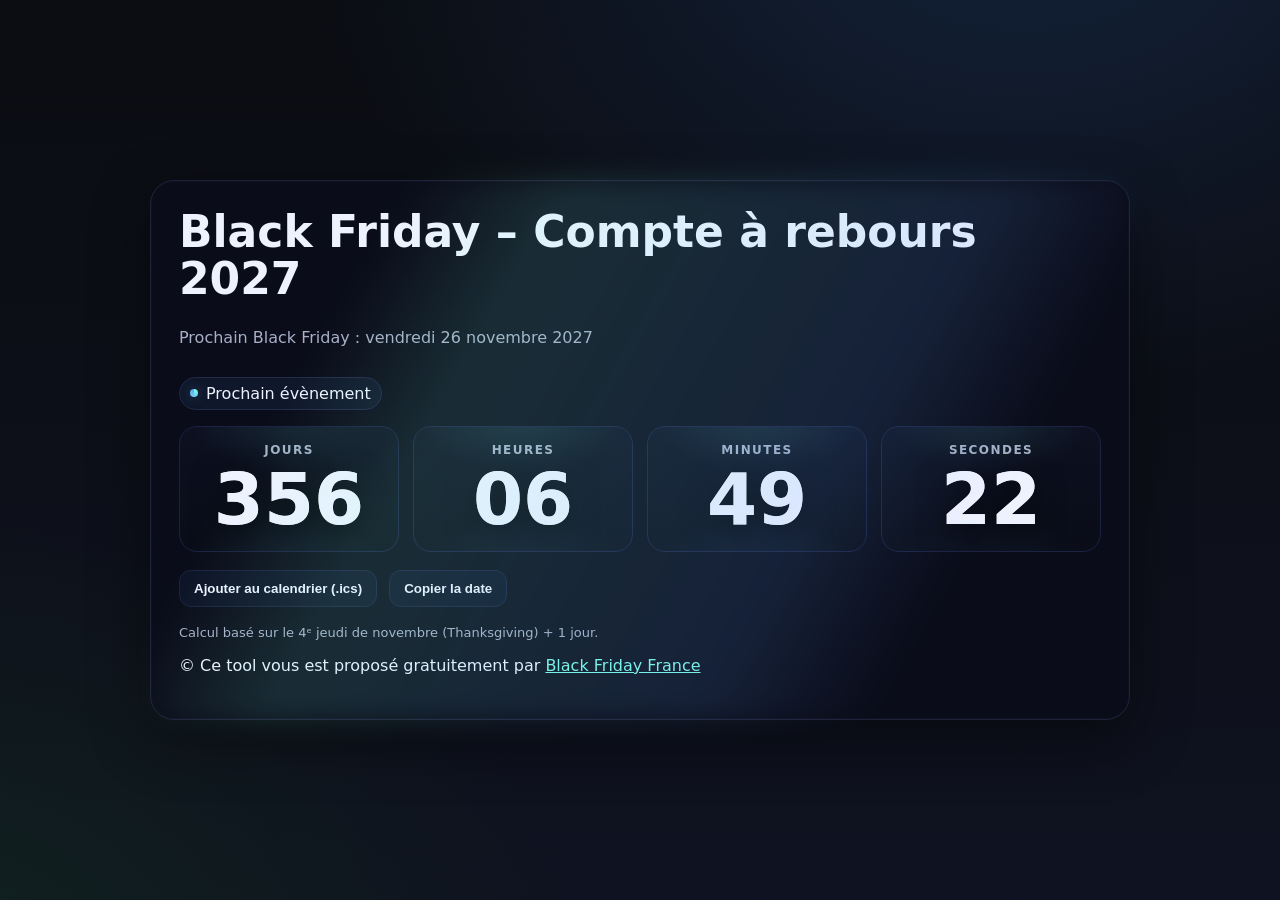
<file: index.html>
<!doctype html>
<html lang="fr">
<head>
  <meta charset="utf-8" />
  <meta name="viewport" content="width=device-width, initial-scale=1" />
  <title>Black Friday – Compte à rebours</title>
  <meta name="description" content="Compte à rebours Black Friday, auto mise à jour chaque année, affichage Today le jour J, reset automatique le lendemain." />
  <link rel="stylesheet" href="assets/css/style.css">
</head>
<body>
  <div class="shell">
    <main class="card" role="region" aria-labelledby="title">
      <header>
        <h1 id="title">Black Friday – Compte à rebours <span class="year" id="yearLabel"></span></h1>
        <p class="sub" id="dateLabel">Calcul automatique de la date chaque année (4ᵉ jeudi de novembre + 1 jour).</p>
      </header>

      <div class="status">
        <span class="pill"><span class="dot" aria-hidden="true"></span><span id="statusText">Initialisation…</span></span>
      </div>

      <section aria-live="polite" aria-atomic="true">
        <div class="grid" id="grid">
          <div class="tile"><div class="label">Jours</div><div class="value" id="d">0</div></div>
          <div class="tile"><div class="label">Heures</div><div class="value" id="h">0</div></div>
          <div class="tile"><div class="label">Minutes</div><div class="value" id="m">0</div></div>
          <div class="tile"><div class="label">Secondes</div><div class="value" id="s">0</div></div>
        </div>
        <div id="todayBanner" class="today" style="display:none; margin-top:12px"><span class="burst" aria-hidden="true"></span> Today</div>
      </section>

      <div class="cta">
        <button class="btn" id="addCalendar">Ajouter au calendrier (.ics)</button>
        <button class="btn" id="copyDate">Copier la date</button>
      </div>

      <footer id="foot"></footer>
      <p>&copy; Ce tool vous est proposé gratuitement par <a href="https://black-friday-france.com/" target="_blank" rel="noopener">Black Friday France</a></p>
    </main>
  </div>

  <script src="assets/js/main.js" defer></script>
</body>
</html>
</file>
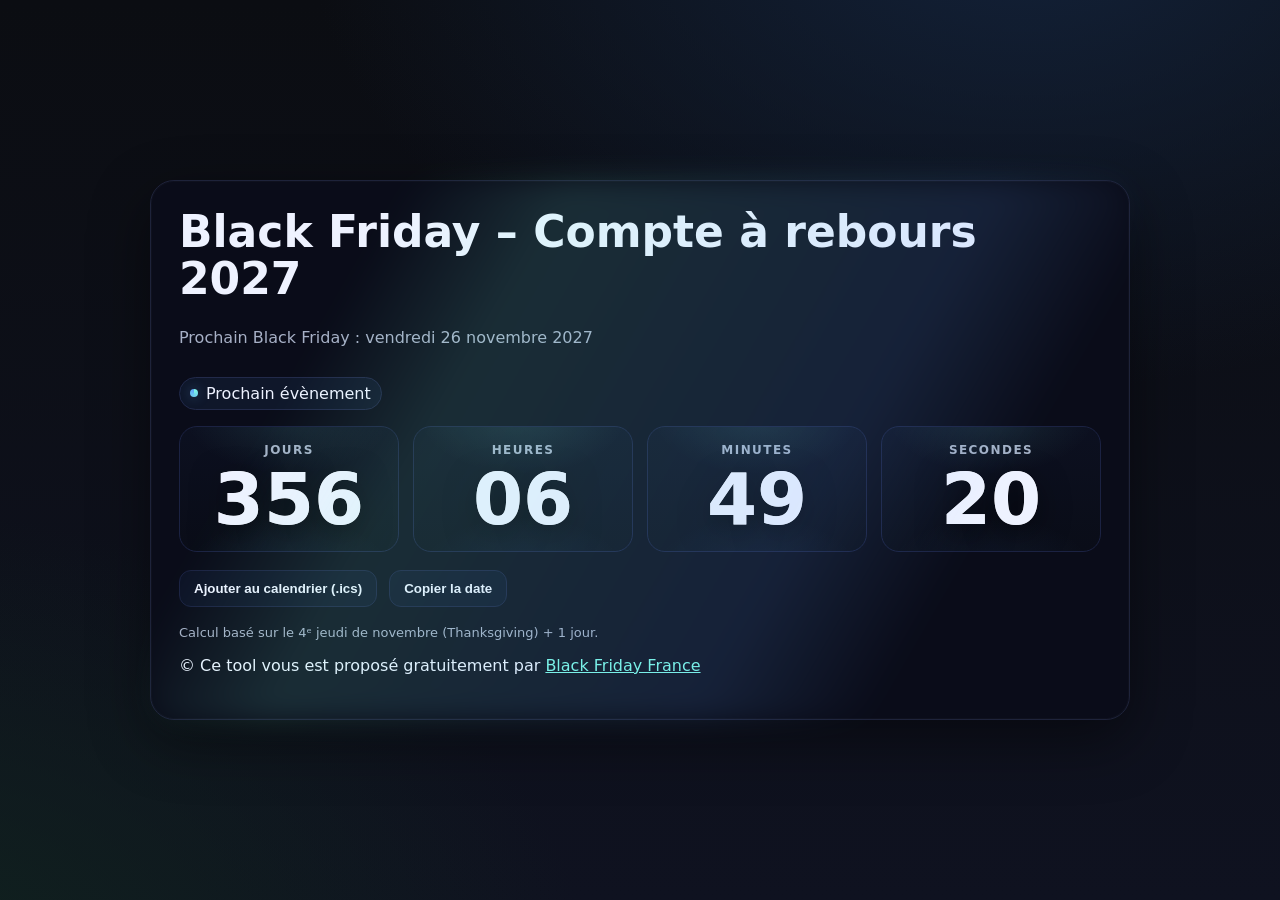
<file: demo.html>
<!doctype html>
<html lang="fr">
<head>
  <meta charset="utf-8" />
  <meta name="viewport" content="width=device-width, initial-scale=1" />
  <title>Black Friday – Compte à rebours</title>
  <meta name="description" content="Compte à rebours Black Friday, auto mise à jour chaque année, affichage Today le jour J, reset automatique le lendemain." />
  <style>
    :root{
      --bg:#0b0d12; --bg2:#0f1220; --card:#121525; --ink:#eef2ff; --muted:#a7b0c6;
      --accent:#7df9e6; --accent2:#60a5fa; --glow:rgba(96,165,250,.35);
    }
    *{box-sizing:border-box}
    html,body{height:100%}
    body{margin:0;background:radial-gradient(1200px 800px at 80% -10%, #13223a 0%, transparent 60%),
                         radial-gradient(1200px 800px at -10% 110%, #10231e 0%, transparent 60%),
                         linear-gradient(180deg,var(--bg),var(--bg2));
         color:var(--ink); font-family:Inter, ui-sans-serif, system-ui, -apple-system, Segoe UI, Roboto, Ubuntu, 'Helvetica Neue', Arial, sans-serif;}

    .shell{min-height:100%; display:grid; place-items:center; padding:24px}
    .card{width:min(980px,100%); background:color-mix(in oklab, var(--card) 80%, black 20%);
          border:1px solid #1e233a; border-radius:24px; padding:28px; position:relative;
          box-shadow:0 20px 60px rgba(0,0,0,.45), 0 0 0 1px rgba(255,255,255,.02) inset;}
    .card::after{content:""; position:absolute; inset:-2px; border-radius:26px; pointer-events:none;
                 background:linear-gradient(120deg, transparent 0 20%, color-mix(in oklab, var(--accent) 40%, transparent) 33%, color-mix(in oklab, var(--accent2) 40%, transparent) 66%, transparent 80%);
                 filter:blur(14px); opacity:.35;}

    header{display:flex; flex-wrap:wrap; gap:10px; align-items:baseline; justify-content:space-between}
    h1{font-size:clamp(28px,5vw,44px); line-height:1.05; margin:0}
    .sub{color:var(--muted); font-size:clamp(14px,2.5vw,16px)}

    .status{display:flex; gap:12px; align-items:center; margin:14px 0 6px}
    .pill{display:inline-flex; align-items:center; gap:8px; padding:6px 10px; border-radius:999px;
          background:#0f172a; border:1px solid #222a4a; color:var(--ink);}
    .dot{width:8px; height:8px; border-radius:50%; background:conic-gradient(from 0deg, var(--accent), var(--accent2)); box-shadow:0 0 12px var(--glow)}

    .grid{display:grid; grid-template-columns:repeat(4, minmax(0,1fr)); gap:14px; margin-top:16px}
    @media (max-width:700px){ .grid{grid-template-columns:repeat(2, minmax(0,1fr));} }

    .tile{background:linear-gradient(180deg, #0c1020, #0a0d18); border:1px solid #1b2242; border-radius:18px; padding:16px; text-align:center; position:relative; overflow:hidden}
    .tile::before{content:""; position:absolute; inset:0; background:radial-gradient(120% 120% at 50% -10%, rgba(125,249,230,.1), transparent 40%), radial-gradient(120% 120% at 50% 120%, rgba(96,165,250,.08), transparent 40%)}
    .label{color:var(--muted); text-transform:uppercase; letter-spacing:.12em; font-weight:600; font-size:12px}
    .value{font-variant-numeric:tabular-nums; font-size:clamp(40px,10vw,72px); font-weight:800; line-height:1; margin-top:6px;
           text-shadow:0 10px 30px rgba(0,0,0,.5), 0 0 0.01px #fff}

    .year{font-weight:700; color:var(--ink)}

    .cta{margin-top:18px; display:flex; gap:12px; flex-wrap:wrap; align-items:center}
    .btn{appearance:none; border:1px solid #1b2242; background:#0d1326; color:var(--ink); padding:10px 14px; border-radius:12px; cursor:pointer; font-weight:700}
    .btn:hover{border-color:#2a3160}

    .today{font-size:clamp(18px,4.5vw,26px); font-weight:900; letter-spacing:.02em; display:flex; align-items:center; gap:10px}
    .today .burst{display:inline-block; width:10px; height:10px; border-radius:50%; background:conic-gradient(from 0deg, var(--accent), var(--accent2)); box-shadow:0 0 18px var(--glow)}

    footer{margin-top:18px; color:var(--muted); font-size:13px}
    a{color:var(--accent)}
  </style>
</head>
<body>
  <div class="shell">
    <main class="card" role="region" aria-labelledby="title">
      <header>
        <h1 id="title">Black Friday – Compte à rebours <span class="year" id="yearLabel"></span></h1>
        <p class="sub" id="dateLabel">Calcul automatique de la date chaque année (4ᵉ jeudi de novembre + 1 jour).</p>
      </header>

      <div class="status">
        <span class="pill"><span class="dot" aria-hidden="true"></span><span id="statusText">Initialisation…</span></span>
      </div>

      <section aria-live="polite" aria-atomic="true">
        <div class="grid" id="grid">
          <div class="tile"><div class="label">Jours</div><div class="value" id="d">0</div></div>
          <div class="tile"><div class="label">Heures</div><div class="value" id="h">0</div></div>
          <div class="tile"><div class="label">Minutes</div><div class="value" id="m">0</div></div>
          <div class="tile"><div class="label">Secondes</div><div class="value" id="s">0</div></div>
        </div>
        <div id="todayBanner" class="today" style="display:none; margin-top:12px"><span class="burst" aria-hidden="true"></span> Today</div>
      </section>

      <div class="cta">
        <button class="btn" id="addCalendar">Ajouter au calendrier (.ics)</button>
        <button class="btn" id="copyDate">Copier la date</button>
      </div>

      <footer id="foot"></footer>
	  <p>&copy; Ce tool vous est proposé gratuitement par <a href="https://black-friday-france.com/" target="_blank">Black Friday France</a></p>
    </main>
  </div>

  <script>
  (function(){
    const el = id=>document.getElementById(id);
    const dEl=el('d'), hEl=el('h'), mEl=el('m'), sEl=el('s');
    const statusEl=el('statusText');
    const yearLabel=el('yearLabel');
    const dateLabel=el('dateLabel');
    const todayBanner=el('todayBanner');
    const grid=el('grid');
    const foot=el('foot');

    // Helpers
    const startOfDay = d => new Date(d.getFullYear(), d.getMonth(), d.getDate());
    const endOfDay = d => new Date(d.getFullYear(), d.getMonth(), d.getDate(), 23,59,59,999);

    function getThanksgivingDate(year){
      // 4th Thursday of November (US Thanksgiving)
      const nov1 = new Date(year, 10, 1); // month index 10 = November
      const day = nov1.getDay(); // 0=Sun..6=Sat
      const firstThu = 1 + ((4 - day + 7) % 7); // date of first Thursday in Nov
      const fourthThu = firstThu + 21; // +3 weeks
      return new Date(year, 10, fourthThu);
    }
    function getBlackFridayDate(year){
      const tg = getThanksgivingDate(year);
      const bf = new Date(tg); bf.setDate(tg.getDate()+1);
      return bf; // local time
    }

    function formatDateLong(d){
      return new Intl.DateTimeFormat('fr-FR', {weekday:'long', year:'numeric', month:'long', day:'numeric'}).format(d);
    }

    function computeTarget(now){
      const yearNow = now.getFullYear();
      const bfThis = getBlackFridayDate(yearNow);
      const bfStart = startOfDay(bfThis);
      const bfEnd = endOfDay(bfThis);
      if (now < bfStart) return {year: yearNow, when: bfStart, state:'before'};
      if (now >= bfStart && now <= bfEnd) return {year: yearNow, when: bfStart, state:'today'};
      // After Black Friday -> next year
      const next = getBlackFridayDate(yearNow+1);
      return {year: next.getFullYear(), when: startOfDay(next), state:'after'};
    }

    let rafId = null;
    function tick(){
      const now = new Date();
      const target = computeTarget(now);
      const {year, when, state} = target;

      yearLabel.textContent = year;
      dateLabel.textContent = `Prochain Black Friday : ${formatDateLong(when)}`;

      // UI state
      if(state === 'today'){
        statusEl.textContent = `C'est aujourd'hui !`;
        grid.style.display = 'none';
        todayBanner.style.display = 'flex';
      } else {
        statusEl.textContent = `Prochain évènement`;
        grid.style.display = 'grid';
        todayBanner.style.display = 'none';
      }

      const diff = when - now; // ms until start of BF day
      if (diff > 0) {
        const sec = Math.floor(diff/1000);
        const days = Math.floor(sec / 86400);
        const hours = Math.floor((sec % 86400)/3600);
        const mins = Math.floor((sec % 3600)/60);
        const secs = sec % 60;

        dEl.textContent = days.toString();
        hEl.textContent = hours.toString().padStart(2,'0');
        mEl.textContent = mins.toString().padStart(2,'0');
        sEl.textContent = secs.toString().padStart(2,'0');
      } else {
        // diff <= 0 means we're on the day or past start; let computeTarget handle state
        if(state !== 'today'){
          // If we've crossed the day after, next frame will recompute to next year
        }
      }

      const bfThisYear = getBlackFridayDate(new Date().getFullYear());
      const info = (state==='today') ? `Jour J : ${formatDateLong(bfThisYear)}` : `Calcul basé sur le 4ᵉ jeudi de novembre (Thanksgiving) + 1 jour.`;
      foot.textContent = info;

      rafId = window.requestAnimationFrame(tick);
    }

    // Buttons
    el('copyDate').addEventListener('click', () => {
      const now = new Date();
      const {when} = computeTarget(now);
      navigator.clipboard.writeText(formatDateLong(when)).then(()=>{
        statusEl.textContent = 'Date copiée dans le presse papiers';
        setTimeout(()=>statusEl.textContent='Prochain évènement', 1600);
      }).catch(()=>{});
    });

    el('addCalendar').addEventListener('click', () => {
      const now = new Date();
      const {when} = computeTarget(now);
      // Create all day event for Black Friday local time
      const dtStart = new Date(when.getFullYear(), when.getMonth(), when.getDate());
      const dtEnd = new Date(when.getFullYear(), when.getMonth(), when.getDate()+1);
      const fmt = d => d.toISOString().replace(/[-:]/g,'').replace(/\.\d{3}Z$/, 'Z');
      const ics = [
        'BEGIN:VCALENDAR',
        'VERSION:2.0',
        'PRODID:-//bf-countdown//FR',
        'CALSCALE:GREGORIAN',
        'METHOD:PUBLISH',
        'BEGIN:VEVENT',
        `UID:bf-${when.getFullYear()}@local`,
        `DTSTAMP:${fmt(new Date())}`,
        `DTSTART;VALUE=DATE:${fmt(dtStart).slice(0,8)}`,
        `DTEND;VALUE=DATE:${fmt(dtEnd).slice(0,8)}`,
        `SUMMARY:Black Friday ${when.getFullYear()}`,
        'DESCRIPTION:Black Friday – évènement annuel',
        'END:VEVENT',
        'END:VCALENDAR' 
      ].join('\r\n');

      const blob = new Blob([ics], {type:'text/calendar'});
      const url = URL.createObjectURL(blob);
      const a = document.createElement('a');
      a.href = url; a.download = `black-friday-${when.getFullYear()}.ics`;
      document.body.appendChild(a); a.click(); a.remove(); URL.revokeObjectURL(url);
    });

    tick();
    window.addEventListener('visibilitychange', ()=>{ if(document.hidden){cancelAnimationFrame(rafId);} else {tick();} });
  })();
  </script>
</body>
</html>
</file>
<file: assets/css/style.css>
:root{
  --bg:#0b0d12; --bg2:#0f1220; --card:#121525; --ink:#eef2ff; --muted:#a7b0c6;
  --accent:#7df9e6; --accent2:#60a5fa; --glow:rgba(96,165,250,.35);
}
*{box-sizing:border-box}
html,body{height:100%}
body{margin:0;background:radial-gradient(1200px 800px at 80% -10%, #13223a 0%, transparent 60%),
                     radial-gradient(1200px 800px at -10% 110%, #10231e 0%, transparent 60%),
                     linear-gradient(180deg,var(--bg),var(--bg2));
     color:var(--ink); font-family:Inter, ui-sans-serif, system-ui, -apple-system, Segoe UI, Roboto, Ubuntu, 'Helvetica Neue', Arial, sans-serif;}

.shell{min-height:100%; display:grid; place-items:center; padding:24px}
.card{width:min(980px,100%); background:color-mix(in oklab, var(--card) 80%, black 20%);
      border:1px solid #1e233a; border-radius:24px; padding:28px; position:relative;
      box-shadow:0 20px 60px rgba(0,0,0,.45), 0 0 0 1px rgba(255,255,255,.02) inset;}
.card::after{content:""; position:absolute; inset:-2px; border-radius:26px; pointer-events:none;
             background:linear-gradient(120deg, transparent 0 20%, color-mix(in oklab, var(--accent) 40%, transparent) 33%, color-mix(in oklab, var(--accent2) 40%, transparent) 66%, transparent 80%);
             filter:blur(14px); opacity:.35;}

header{display:flex; flex-wrap:wrap; gap:10px; align-items:baseline; justify-content:space-between}
h1{font-size:clamp(28px,5vw,44px); line-height:1.05; margin:0}
.sub{color:var(--muted); font-size:clamp(14px,2.5vw,16px)}

.status{display:flex; gap:12px; align-items:center; margin:14px 0 6px}
.pill{display:inline-flex; align-items:center; gap:8px; padding:6px 10px; border-radius:999px;
      background:#0f172a; border:1px solid #222a4a; color:var(--ink);}
.dot{width:8px; height:8px; border-radius:50%; background:conic-gradient(from 0deg, var(--accent), var(--accent2)); box-shadow:0 0 12px var(--glow)}

.grid{display:grid; grid-template-columns:repeat(4, minmax(0,1fr)); gap:14px; margin-top:16px}
@media (max-width:700px){ .grid{grid-template-columns:repeat(2, minmax(0,1fr));} }

.tile{background:linear-gradient(180deg, #0c1020, #0a0d18); border:1px solid #1b2242; border-radius:18px; padding:16px; text-align:center; position:relative; overflow:hidden}
.tile::before{content:""; position:absolute; inset:0; background:radial-gradient(120% 120% at 50% -10%, rgba(125,249,230,.1), transparent 40%), radial-gradient(120% 120% at 50% 120%, rgba(96,165,250,.08), transparent 40%)}
.label{color:var(--muted); text-transform:uppercase; letter-spacing:.12em; font-weight:600; font-size:12px}
.value{font-variant-numeric:tabular-nums; font-size:clamp(40px,10vw,72px); font-weight:800; line-height:1; margin-top:6px;
       text-shadow:0 10px 30px rgba(0,0,0,.5), 0 0 0.01px #fff}

.year{font-weight:700; color:var(--ink)}

.cta{margin-top:18px; display:flex; gap:12px; flex-wrap:wrap; align-items:center}
.btn{appearance:none; border:1px solid #1b2242; background:#0d1326; color:var(--ink); padding:10px 14px; border-radius:12px; cursor:pointer; font-weight:700}
.btn:hover{border-color:#2a3160}

.today{font-size:clamp(18px,4.5vw,26px); font-weight:900; letter-spacing:.02em; display:flex; align-items:center; gap:10px}
.today .burst{display:inline-block; width:10px; height:10px; border-radius:50%; background:conic-gradient(from 0deg, var(--accent), var(--accent2)); box-shadow:0 0 18px var(--glow)}

footer{margin-top:18px; color:var(--muted); font-size:13px}
a{color:var(--accent)}
</file>
